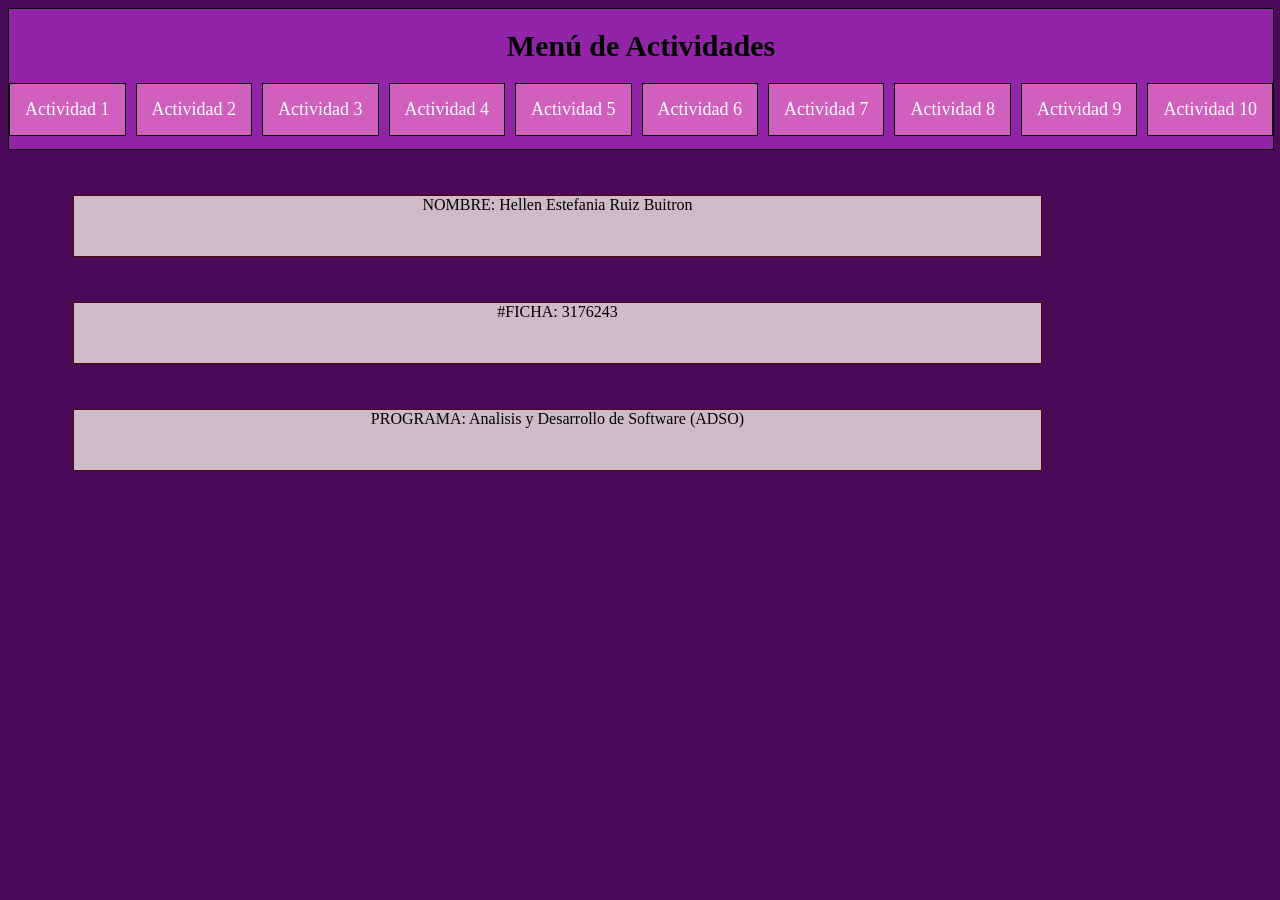
<file: index.html>
<!DOCTYPE html>
<html lang="es">
<head>
    <meta charset="UTF-8">
    <meta name="viewport" content="width=device-width, initial-scale=1.0">
    <title>Menú de Navegación</title>
    <link rel="stylesheet" href="/assets/css/style.css">
</head>
<body>

    <header>
        <h1>Menú de Actividades</h1>

            <aside>
                <a href="ejercicio1.html" class="btn">Actividad 1</a>                
                <a href="ejercicio2.html" class="btn">Actividad 2</a>                
                <a href="ejercicio3.html" class="btn">Actividad 3</a>                
                <a href="ejercicio4.html" class="btn">Actividad 4</a>             
                <a href="ejercicio5.html" class="btn">Actividad 5</a>                
                <a href="ejercicio6.html" class="btn">Actividad 6</a>                
                <a href="ejercicio7.html" class="btn">Actividad 7</a>              
                <a href="ejercicio8.html" class="btn">Actividad 8</a>                
                <a href="ejercicio9.html" class="btn">Actividad 9</a>                
                <a href="ejercicio10.html" class="btn">Actividad 10</a>
            </aside>
    </header>
                <main>
                    <article>
                        <section class="datos">
                                NOMBRE: Hellen Estefania Ruiz Buitron
                        </section>
                        <section class="datos">
                                #FICHA: 3176243
                        </section>
                        <section class="datos">
                                PROGRAMA: Analisis y Desarrollo de Software (ADSO)
                        </section>
                    </article>
                </main>
</body>
</html>
</file>
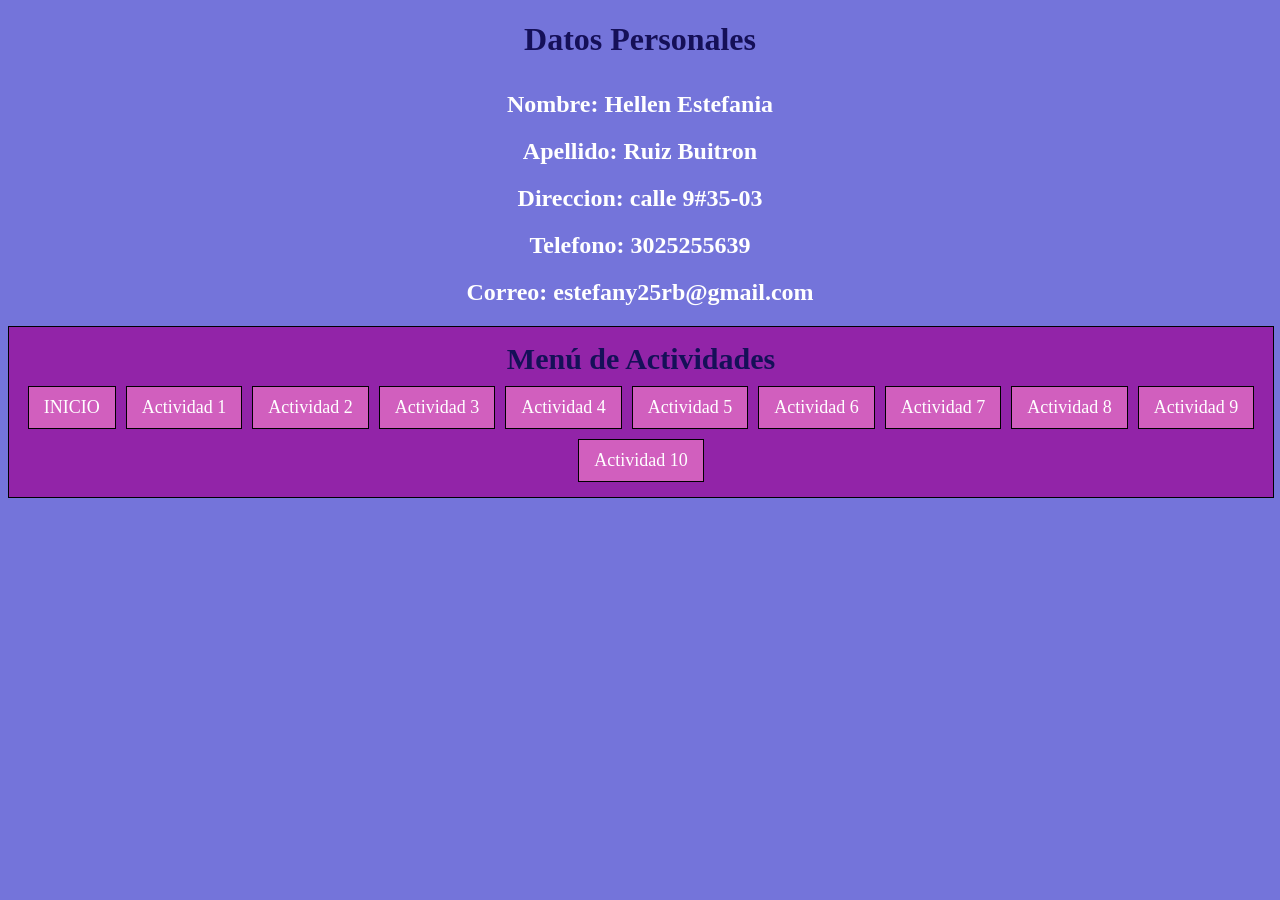
<file: ejercicio1.html>
<!DOCTYPE html>
<html lang="es">
<head>
    <meta charset="UTF-8">
    <meta name="viewport" content="width=device-width, initial-scale=1.0">
    <title>Ejercicio 1</title>
    <link rel="stylesheet" href="/assets/css/ejercicio1.css">
</head>
<body>

    <header>
        <h1>Datos Personales</h1>
    </header>

    <main>
        <section>
            <h2 id="demo1">Nombres:</h2>
        </section>

        <section>
            <h2 id="demo2">Apellidos:</h2>
            
        </section>

        <section>
            <h2 id="demo3">Dirección:</h2>
            
        </section>

        <section>
            <h2 id="demo4">Teléfono:</h2>
            
        </section>

        <section>
            <h2 id="demo5">Correo:</h2>
            
        </section>
    </main>
    
    <footer class="menu">
        <h1>Menú de Actividades</h1>
            <aside>
                <a href="index.html" class="btn">INICIO</a>
                <a href="ejercicio1.html" class="btn">Actividad 1</a>
                <a href="ejercicio2.html" class="btn">Actividad 2</a>
                <a href="ejercicio3.html" class="btn">Actividad 3</a>
                <a href="ejercicio4.html" class="btn">Actividad 4</a>
                <a href="ejercicio5.html" class="btn">Actividad 5</a>
                <a href="ejercicio6.html" class="btn">Actividad 6</a>
                <a href="ejercicio7.html" class="btn">Actividad 7</a>
                <a href="ejercicio8.html" class="btn">Actividad 8</a>
                <a href="ejercicio9.html" class="btn">Actividad 9</a>
                <a href="ejercicio10.html" class="btn">Actividad 10</a>
            </aside>
    </footer>

<script type="text/javascript" src="/assets/js/ejercicio1.js"></script>
</body>
</html>
</file>
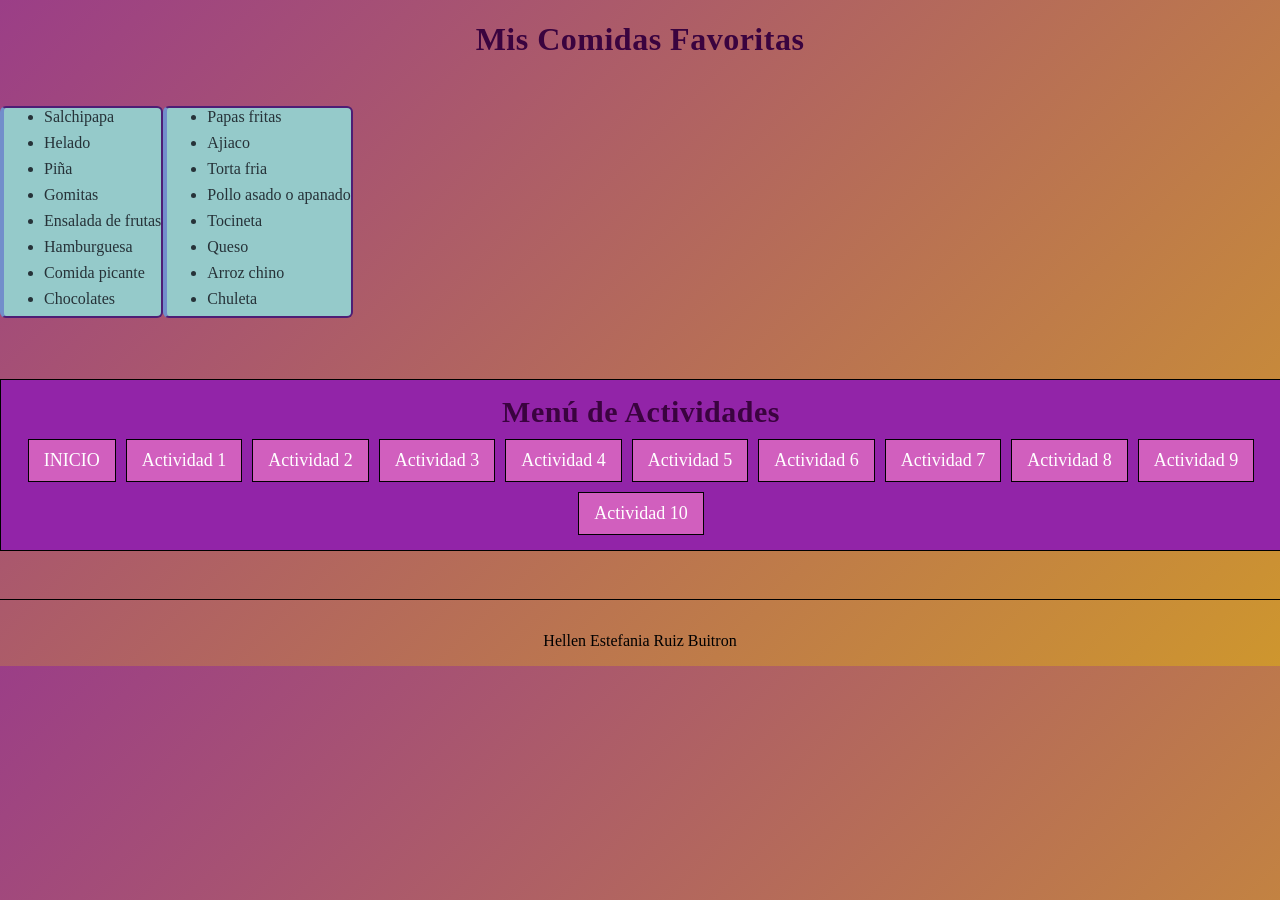
<file: ejercicio2.html>
<!DOCTYPE html>
<html lang="es">
<head>
    <meta charset="UTF-8">
    <meta name="viewport" content="width=device-width, initial-scale=1.0">
    <title>Ejercicio 2</title>
    <link rel="stylesheet" href="/assets/css/ejercicio2.css">
</head>
<body>

    <header>
        <h1>Mis Comidas Favoritas</h1>
    </header>

    <main>
        <section>
            
            <ul>
                <li id="demo1">Salchipapa</li>
                <li id="demo2">Helado</li>
                <li id="demo3">Piña</li>
                <li id="demo4">Gomitas</li>
                <li id="demo5">Ensalada de frutas</li>
                <li id="demo6">Hamburguesa</li>
                <li id="demo7">Comida picante</li>
                <li id="demo8">Chocolates</li>
            </ul>
            <ul>
                <li id="demo9">Papas fritas</li>
                <li id="demo10">Ajiaco</li>
                <li id="demo11">Torta fria</li>
                <li id="demo12">Pollo asado o apanado</li>
                <li id="demo13">Tocineta</li>
                <li id="demo14">Queso</li>
                <li id="demo15">Arroz chino</li>
                <li id="demo16">Chuleta</li>
            </ul>
        </section>
    </main>

      <footer class="menu">
        <h1>Menú de Actividades</h1>
            <aside>
                <a href="index.html" class="btn">INICIO</a>
                <a href="ejercicio1.html" class="btn">Actividad 1</a>
                <a href="ejercicio2.html" class="btn">Actividad 2</a>
                <a href="ejercicio3.html" class="btn">Actividad 3</a>
                <a href="ejercicio4.html" class="btn">Actividad 4</a>
                <a href="ejercicio5.html" class="btn">Actividad 5</a>
                <a href="ejercicio6.html" class="btn">Actividad 6</a>
                <a href="ejercicio7.html" class="btn">Actividad 7</a>
                <a href="ejercicio8.html" class="btn">Actividad 8</a>
                <a href="ejercicio9.html" class="btn">Actividad 9</a>
                <a href="ejercicio10.html" class="btn">Actividad 10</a>
            </aside>
    </footer>

    <footer>
        <p>Hellen Estefania Ruiz Buitron</p>
    </footer>
<script type="text/javascript" src="/assets/js/ejercicio2.js"></script>
</body>
</html>
</file>
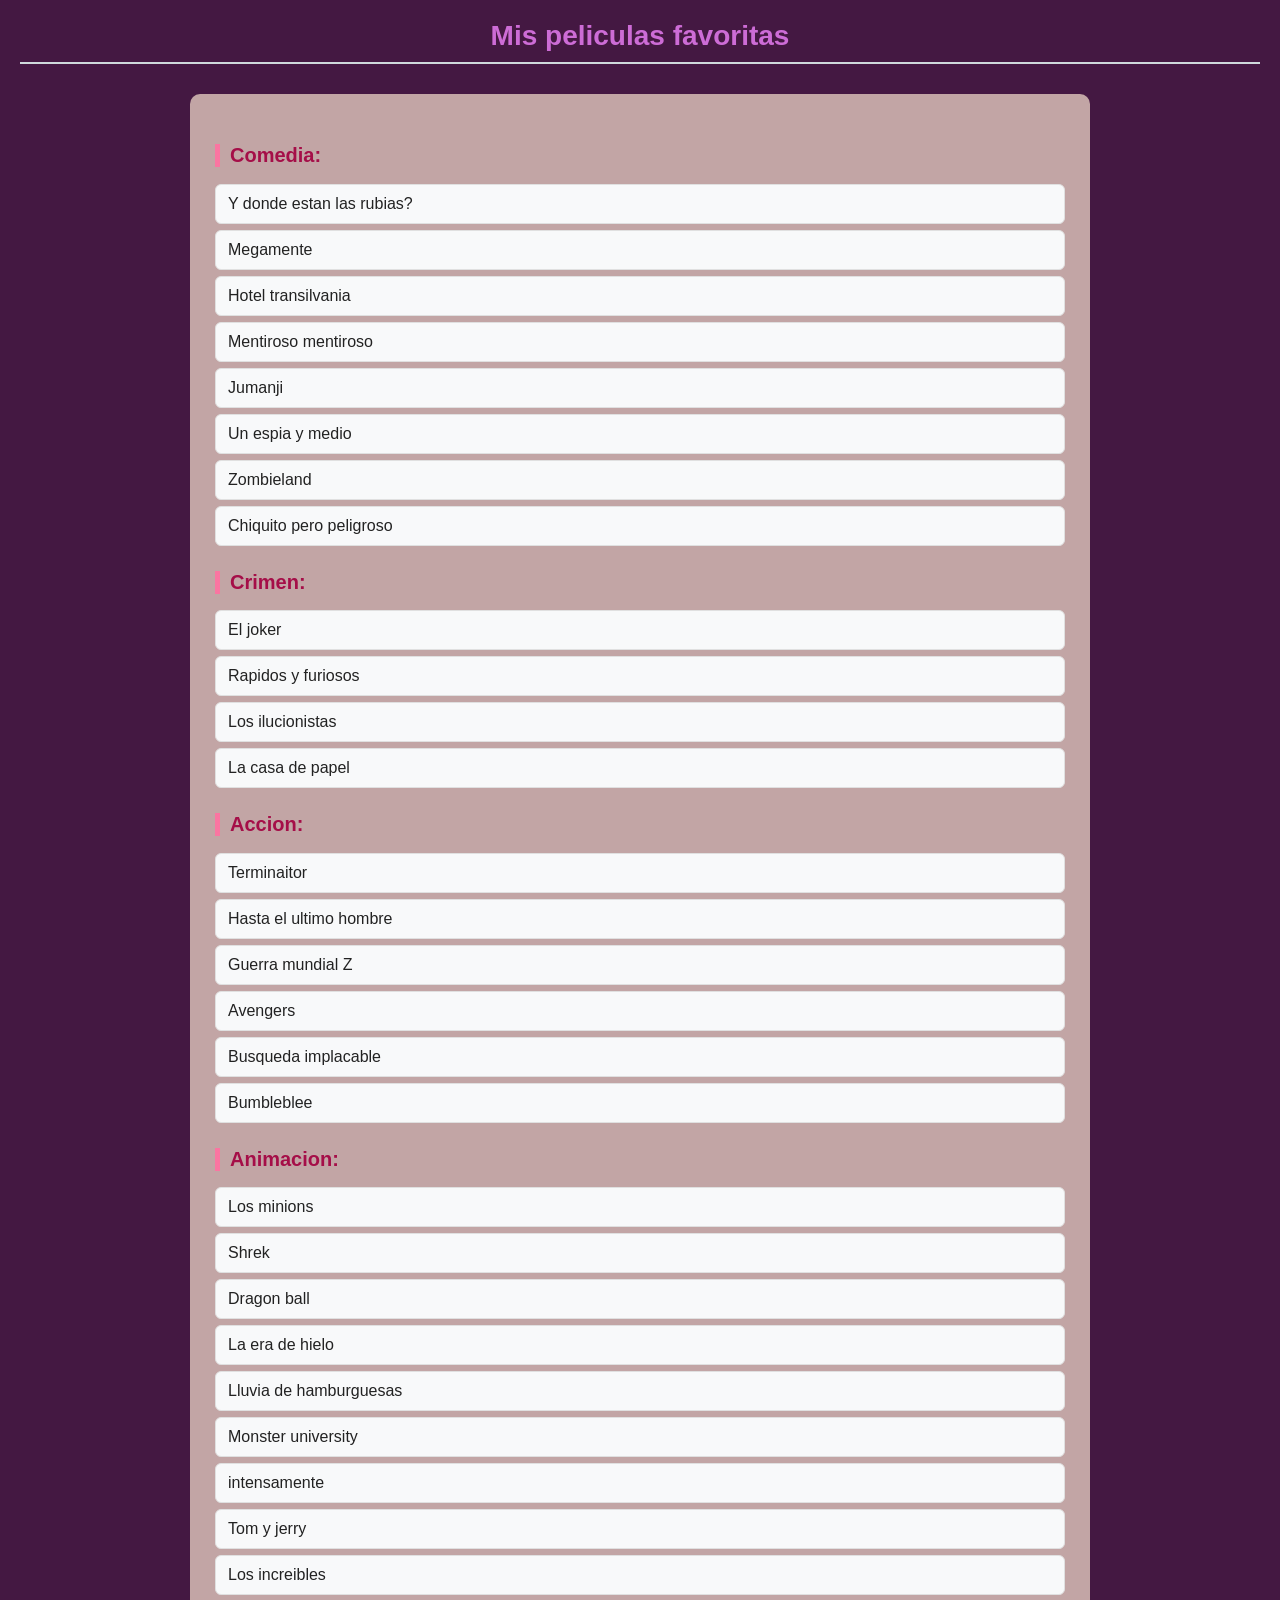
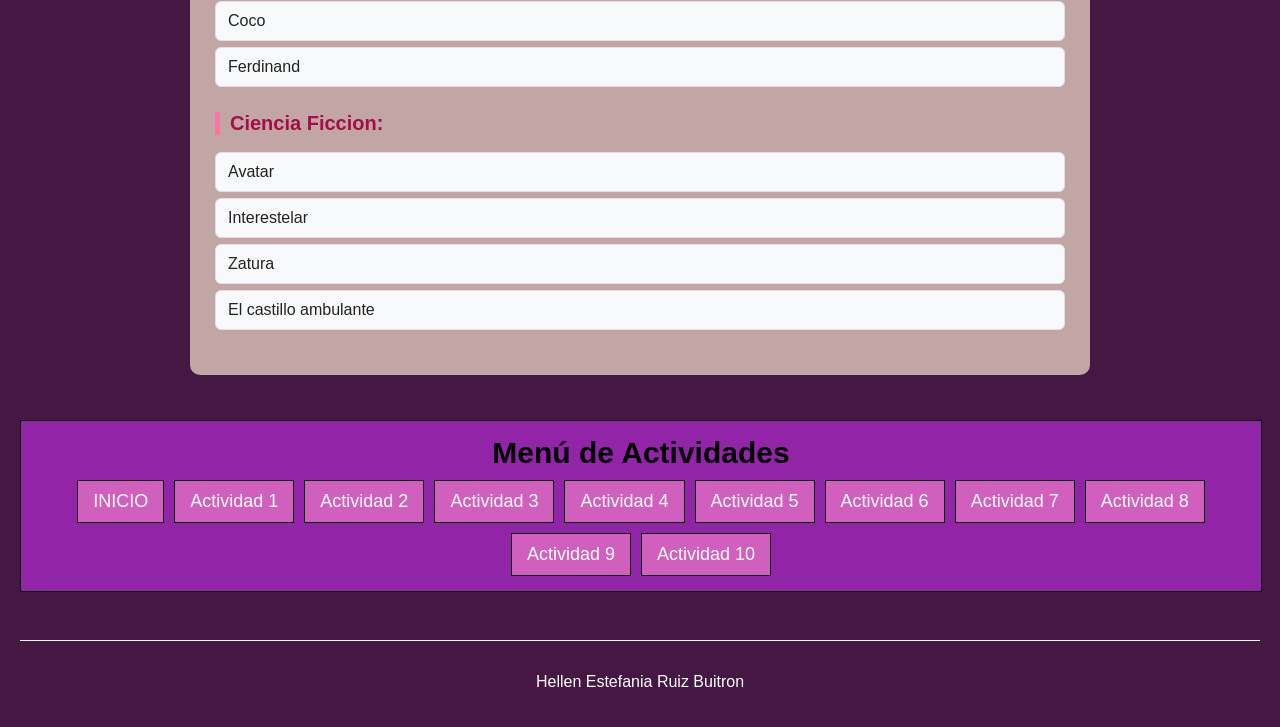
<file: ejercicio3.html>
<!DOCTYPE html>
<html lang="en">
<head>
    <meta charset="UTF-8">
    <meta name="viewport" content="width=device-width, initial-scale=1.0">
    <link rel="stylesheet" href="/assets/css/ejercicio3.css">
    <title>Ejercicio 3</title>
</head>
<body>
    <header>Mis peliculas favoritas</header>
    <main>
        <section>
            <h2>Comedia:</h2>
            <ul>
                <li id="demo1">Y donde estan las rubias?</li>
                <li id="demo2">Megamente</li>
                <li id="demo3">Hotel transilvania</li>
                <li id="demo4"> Mentiroso mentiroso</li>
                <li id="demo5">Jumanji</li>
                <li id="demo6">Un espia y medio</li>
                <li id="demo7">Zombieland</li>
                <li id="demo8">Chiquito pero peligroso</li>
            </ul>
            <h2>Crimen:</h2>
            <ul>
                <li id="demo9">El joker</li>
                <li id="demo10">Rapidos y furiosos</li>
                <li id="demo11">Los ilucionistas</li>
                <li id="demo12">La casa de papel</li>
            </ul>
            <h2>Accion:</h2>
            <ul>
                <li id="demo13">Terminator</li>
                <li id="demo14">Hasta el ultimo hombre</li>
                <li id="demo15">Guerra Munidal Z</li>
                <li id="demo16">Avengers</li>
                <li id="demo17">Busqueda implacable</li>
                <li id="demo18">Bumbleblee</li>
            </ul>
            <h2>Animacion:</h2>
            <ul>
                <li id="demo19">Los minions</li>
                <li id="demo20">Shrek</li>
                <li id="demo21">Dragon ball</li>
                <li id="demo22">La era de hielo</li>
                <li id="demo23">Lluvia de hamburguesas</li>
                <li id="demo24">Monster university</li>
                <li id="demo25">Intensamente</li>
                <li id="demo26">Tom y jerry</li>
                <li id="demo27">Los increibles</li>
                <li id="demo28">Coco</li>
                <li id="demo29">Ferdinand</li>
            </ul>
            <h2>Ciencia Ficcion:</h2>
            <ul>
                <li id="demo30">Avatar</li>
                <li id="demo31">Interestelar</li>
                <li id="demo32">Zatura</li>
                <li id="demo33">El castillo ambulante</li>
            </ul>
        </section>
    </main>

      <footer class="menu">
        <h1>Menú de Actividades</h1>
            <aside>
                <a href="index.html" class="btn">INICIO</a>
                <a href="ejercicio1.html" class="btn">Actividad 1</a>
                <a href="ejercicio2.html" class="btn">Actividad 2</a>
                <a href="ejercicio3.html" class="btn">Actividad 3</a>
                <a href="ejercicio4.html" class="btn">Actividad 4</a>
                <a href="ejercicio5.html" class="btn">Actividad 5</a>
                <a href="ejercicio6.html" class="btn">Actividad 6</a>
                <a href="ejercicio7.html" class="btn">Actividad 7</a>
                <a href="ejercicio8.html" class="btn">Actividad 8</a>
                <a href="ejercicio9.html" class="btn">Actividad 9</a>
                <a href="ejercicio10.html" class="btn">Actividad 10</a>
            </aside>
    </footer>

    <footer>
        <p>Hellen Estefania Ruiz Buitron</p>
    </footer>
<script type="text/javascript" src="/assets/js/ejercicio3.js"></script>
</body>
</html>
</file>
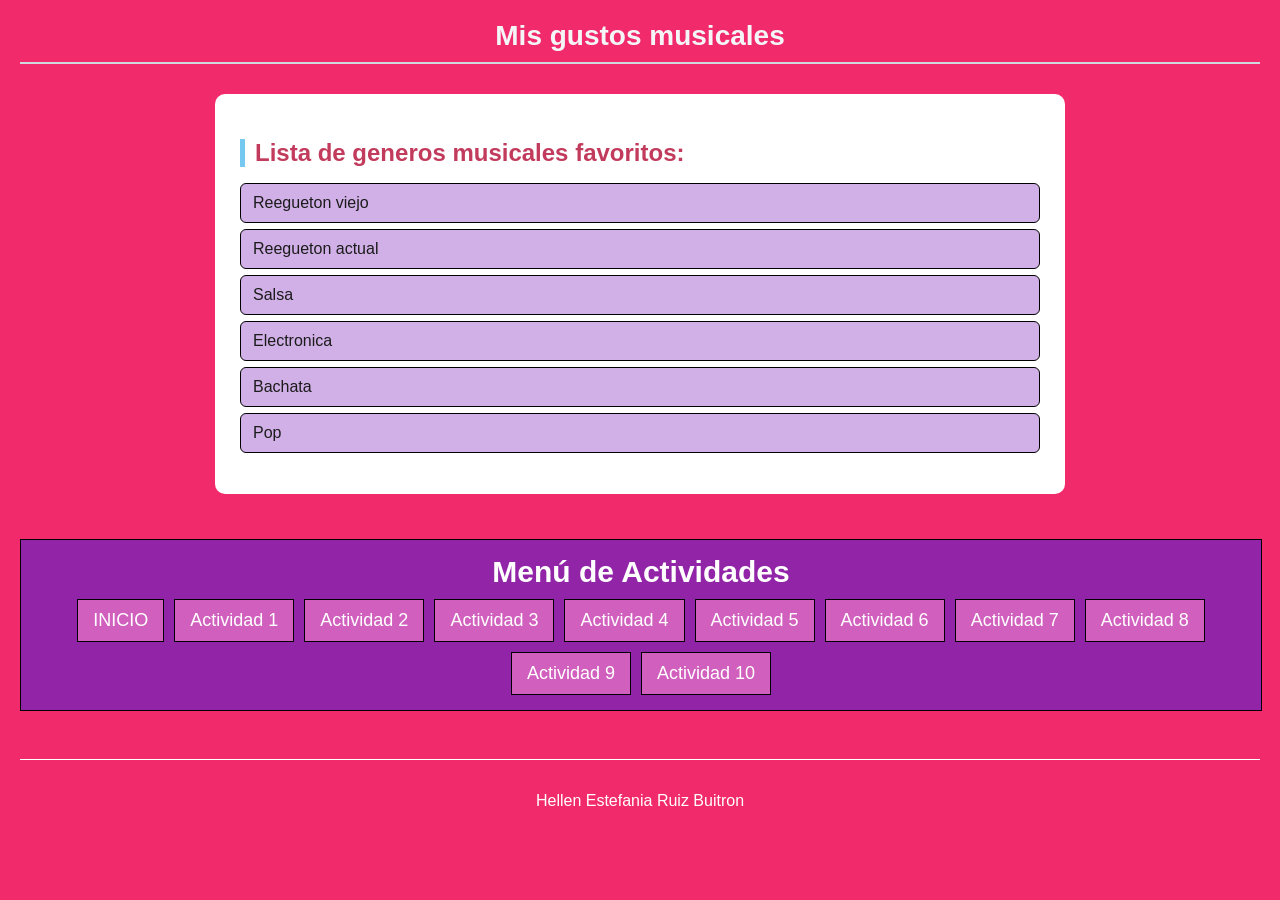
<file: ejercicio4.html>
<!DOCTYPE html>
<html lang="es">
<head>
    <meta charset="UTF-8">
    <meta name="viewport" content="width=device-width, initial-scale=1.0">
    <title>Ejercicio 4</title>
    <link rel="stylesheet" href="/assets/css/ejercicio4.css">
</head>
<body>
    <header>Mis gustos musicales</header>

    <main>
        <section>
            <h2>Lista de generos musicales favoritos:</h2>
            <ul id="lista-musica">
                <li id="demo1">Reegueton viejo</li>
                <li id="demo2">Reegueton actual</li>
                <li id="demo3">Salsa</li>
                <li id="demo4">Electronica</li>
                <li id="demo5">Bachata</li>
                <li id="demo6">Pop</li>
            </ul>
        </section>
    </main>

      <footer class="menu">
        <h1>Menú de Actividades</h1>
            <aside>
                <a href="index.html" class="btn">INICIO</a>
                <a href="ejercicio1.html" class="btn">Actividad 1</a>
                <a href="ejercicio2.html" class="btn">Actividad 2</a>
                <a href="ejercicio3.html" class="btn">Actividad 3</a>
                <a href="ejercicio4.html" class="btn">Actividad 4</a>
                <a href="ejercicio5.html" class="btn">Actividad 5</a>
                <a href="ejercicio6.html" class="btn">Actividad 6</a>
                <a href="ejercicio7.html" class="btn">Actividad 7</a>
                <a href="ejercicio8.html" class="btn">Actividad 8</a>
                <a href="ejercicio9.html" class="btn">Actividad 9</a>
                <a href="ejercicio10.html" class="btn">Actividad 10</a>
            </aside>
    </footer>

    <footer>
        <p>Hellen Estefania Ruiz Buitron</p>
    </footer>
<script type="text/javascript" src="/assets/js/ejercicio4.js"></script>
</body>
</html>
</file>
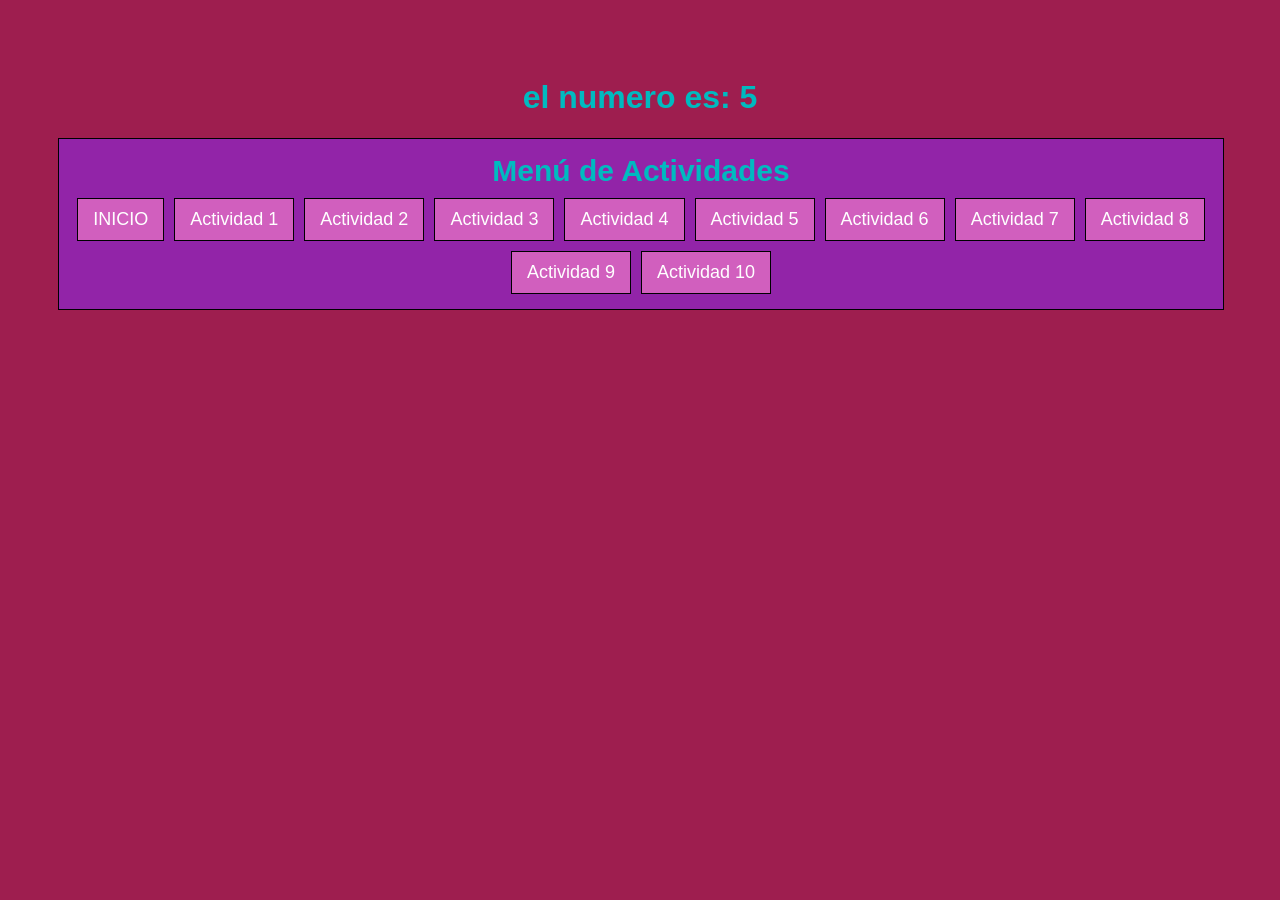
<file: ejercicio5.html>
<!DOCTYPE html>
<html lang="es">
<head>
    <meta charset="UTF-8">
    <meta name="viewport" content="width=device-width, initial-scale=1.0">
    <title>Ejercicio 5</title>
    <link rel="stylesheet" href="/assets/css/ejercicio5.css">
</head>
<body>
    <main>
        <h1 id="numero">Aqui va el numero</h1>
    </main>



 <footer class="menu">
        <h1>Menú de Actividades</h1>
            <aside>
                <a href="index.html" class="btn">INICIO</a>
                <a href="ejercicio1.html" class="btn">Actividad 1</a>
                <a href="ejercicio2.html" class="btn">Actividad 2</a>
                <a href="ejercicio3.html" class="btn">Actividad 3</a>
                <a href="ejercicio4.html" class="btn">Actividad 4</a>
                <a href="ejercicio5.html" class="btn">Actividad 5</a>
                <a href="ejercicio6.html" class="btn">Actividad 6</a>
                <a href="ejercicio7.html" class="btn">Actividad 7</a>
                <a href="ejercicio8.html" class="btn">Actividad 8</a>
                <a href="ejercicio9.html" class="btn">Actividad 9</a>
                <a href="ejercicio10.html" class="btn">Actividad 10</a>
            </aside>
    </footer>

<script type="text/javascript" src="assets/js/ejercicio5.js"></script>
</body>
</html>
</file>
<file: assets/css/style.css>
body {
    font-family: 'Times New Roman', Times, serif, sans-serif;
    background: #4a0a57;
    text-align: center;
}


header {
    font-size: 15px;
    color: #000000;
    width: 100%;
    height: 140px;
    border: 1px solid black;
    background-color: #9224a8;
    align-items: center; 
    
    
}
h1{
    text-align: center;
    
}
a.btn {
    display: inline-block;
    background: #d15fbe ;
    color: rgb(255, 255, 255);
    border: 1px solid black;
    text-decoration: none;
    font-size: 18px;
    transition: 0.7s;
    padding: 15px;
    pad: 15px
}

a.btn:hover {
    background: #f3f3f3;
    transform: scale(1.30);
}


.subtitulo {
    font-size: 25px;
    color: #ffffff;
    margin-bottom: 20px;
}
aside{
    display: flex;
    justify-content: center;
    gap: 10px;
}

article{
    border-radius: 3px;
    width: 85%;
    height: 200px;
    margin: 20px;
}
.datos{
    border: 1px solid rgb(77, 8, 8);
    background-color: rgb(207, 186, 203);
    width: 90%;
    height: 60px;
    margin: 5vh;
    justify-content: center;
}
</file>
<file: assets/css/ejercicio1.css>
body {
    text-align: center;
    background-color: #7474da;
}

header {
    text-align: center;
    width: 100%;
    height: 50px;
    border: 2px solid color rgb(145, 9, 88);
}

h1 {
    font-size: 2em;
    color: #151058;
   
}

h2 {
    color: #ffffff;
    
}

p {
    
    padding: 0.8em 1em;
    border-radius: 5px;
    width: fit-content;
}

footer.menu {
    font-size: 15px;
    color: #000000;
    width: 100%;
    height: auto;
    border: 1px solid black;
    background-color: #9224a8;
    padding: 15px 0;
}
footer.menu h1 {
    text-align: center;
    margin: 0;
    padding-bottom: 10px;
}
footer.menu a.btn {
    display: inline-block;
    background: #d15fbe;
    color: white;
    border: 1px solid black;
    text-decoration: none;
    font-size: 18px;
    transition: 0.7s;
    padding: 10px 15px;
}

footer.menu a.btn:hover {
    background: #f3f3f3;
    transform: scale(1.30);
}

footer.menu aside {
    display: flex;
    justify-content: center;
    flex-wrap: wrap;
    gap: 10px;
}
</file>
<file: assets/css/ejercicio2.css>
body {
    
    background: linear-gradient(135deg, #9b3e87, #ce962e);
    color: #2c3e50;
    margin: 0;
    justify-items: center;
}

header {
    text-align: center;
    margin-bottom: 2em;
}

h1 {
    font-size: 2em;
    color: #3a033f;
    letter-spacing: 0.5px;
}

h2 {
    color: #111111;
    
}

ul {
    
    background-color: #95caca;
    border: 2px solid rgb(78, 29, 117);
    border-left: 4px solid #2207ce4e;
    border-radius: 6px;
    width: fit-content;
}

li {
    margin-bottom: 0.5em;
    color: #263238;
    font-weight: 500;
}

footer {
    text-align: center;
    font-size: 15 em;
    color: #000000;
    margin-top: 3em;
    border-top: 1px solid #000000;
    padding-top: 1em;
}
section{
    display: flex;
}
footer.menu {
    font-size: 15px;
    color: #000000;
    width: 100%;
    height: auto;
    border: 1px solid black;
    background-color: #9224a8;
    padding: 15px 0;
}
footer.menu h1 {
    text-align: center;
    margin: 0;
    padding-bottom: 10px;
}
footer.menu a.btn {
    display: inline-block;
    background: #d15fbe;
    color: white;
    border: 1px solid black;
    text-decoration: none;
    font-size: 18px;
    transition: 0.7s;
    padding: 10px 15px;
}

footer.menu a.btn:hover {
    background: #f3f3f3;
    transform: scale(1.30);
}

footer.menu aside {
    display: flex;
    justify-content: center;
    flex-wrap: wrap;
    gap: 10px;
}
</file>
<file: assets/css/ejercicio3.css>
/* === peliculas.css === */

body {
    font-family: Arial, Helvetica, sans-serif;
    background-color: #441842;
    color: #222;
    margin: 0;
    padding: 20px;
}

/* Encabezado */
header {
    text-align: center;
    font-size: 28px;
    font-weight: bold;
    margin-bottom: 30px;
    color: #cd6cd6; 
    border-bottom: 2px solid #cfd8dc;
    padding-bottom: 10px;
}

section {
    background-color: #c2a5a5;
    width: 90%;
    max-width: 850px;
    margin: 0 auto;
    padding: 25px;
    border-radius: 10px;

}


h2 {
    margin-top: 25px;
    color: #a50e48;
    border-left: 5px solid #fa75a1; 
    padding-left: 10px;
    font-size: 20px;
}


ul {
    list-style: none;
    padding-left: 0;
    margin-bottom: 20px;
}

li {
    background-color: #f8f9fa;
    margin: 6px 0;
    padding: 10px 12px;
    border: 1px solid #e0e0e0;
    border-radius: 6px;
    
}

li:hover {
    background-color: #69b1e5;
}
footer {
    text-align: center;
    font-size: 12 em;
    color: #ffffff;
    margin-top: 3em;
    border-top: 1px solid #ffffff;
    padding-top: 1em;
}
footer.menu {
    font-size: 15px;
    color: #000000;
    width: 100%;
    height: auto;
    border: 1px solid black;
    background-color: #9224a8;
    padding: 15px 0;
}
footer.menu h1 {
    text-align: center;
    margin: 0;
    padding-bottom: 10px;
}
footer.menu a.btn {
    display: inline-block;
    background: #d15fbe;
    color: white;
    border: 1px solid black;
    text-decoration: none;
    font-size: 18px;
    transition: 0.7s;
    padding: 10px 15px;
}

footer.menu a.btn:hover {
    background: #f3f3f3;
    transform: scale(1.30);
}

footer.menu aside {
    display: flex;
    justify-content: center;
    flex-wrap: wrap;
    gap: 10px;
}
</file>
<file: assets/css/ejercicio4.css>
/* === musica.css === */

body {
    font-family: Arial, Helvetica, sans-serif;
    background-color: #f12a6c; 
    color: #1b1b1b;
    margin: 0;
    padding: 20px;
}


header {
    text-align: center;
    font-size: 28px;
    font-weight: bold;
    margin-bottom: 30px;
    color: #f3f5f7; 
    border-bottom: 2px solid #cfd8dc;
    padding-bottom: 10px;
}


section {
    background-color: #ffffff;
    width: 90%;
    max-width: 800px;
    margin: 0 auto;
    padding: 25px;
    border-radius: 10px;
   
}


h2 {
    color: #c23b5c;
    border-left: 5px solid #75c9f0;
    padding-left: 10px;
    margin-bottom: 15px;
}


ul {
    list-style: none;
    padding-left: 0;
}

li {
    background-color: #d1b0e7;
    margin: 6px 0;
    padding: 10px 12px;
    border-radius: 6px;
    border: 1px solid #000000;
    transition: background 0.3s ease;
}

li:hover {
    background-color: #9ad5ff; 
}


@media (max-width: 600px) {
    section {
        padding: 15px;
    }

    header {
        font-size: 22px;
    }

    h2 {
        font-size: 18px;
    }
}
footer {
    text-align: center;
    font-size: 12 em;
    color: #ffffff;
    margin-top: 3em;
    border-top: 1px solid #ffffff;
    padding-top: 1em;
}
footer.menu {
    font-size: 15px;
    color: #ffffff;
    width: 100%;
    height: auto;
    border: 1px solid black;
    background-color: #9224a8;
    padding: 15px 0;
}
footer.menu h1 {
    text-align: center;
    margin: 0;
    padding-bottom: 10px;
}
footer.menu a.btn {
    display: inline-block;
    background: #d15fbe;
    color: white;
    border: 1px solid black;
    text-decoration: none;
    font-size: 18px;
    transition: 0.7s;
    padding: 10px 15px;
}

footer.menu a.btn:hover {
    background: #f3f3f3;
    transform: scale(1.30);
}

footer.menu aside {
    display: flex;
    justify-content: center;
    flex-wrap: wrap;
    gap: 10px;
}
</file>
<file: assets/css/ejercicio5.css>
body {
    font-family: Arial, sans-serif;
    background-color: #9e1e4f;
    text-align: center;
    padding: 50px;
}

h1 {
    color: #00bac0;
}
footer.menu {
    font-size: 15px;
    color: #000000;
    width: 100%;
    height: auto;
    border: 1px solid black;
    background-color: #5e90d1;
    padding: 15px 0;
}
footer.menu {
    font-size: 15px;
    color: #000000;
    width: 100%;
    height: auto;
    border: 1px solid black;
    background-color: #9224a8;
    padding: 15px 0;
}
footer.menu h1 {
    text-align: center;
    margin: 0;
    padding-bottom: 10px;
}
footer.menu a.btn {
    display: inline-block;
    background: #d15fbe;
    color: white;
    border: 1px solid black;
    text-decoration: none;
    font-size: 18px;
    transition: 0.7s;
    padding: 10px 15px;
}

footer.menu a.btn:hover {
    background: #f3f3f3;
    transform: scale(1.30);
}

footer.menu aside {
    display: flex;
    justify-content: center;
    flex-wrap: wrap;
    gap: 10px;
}
</file>
